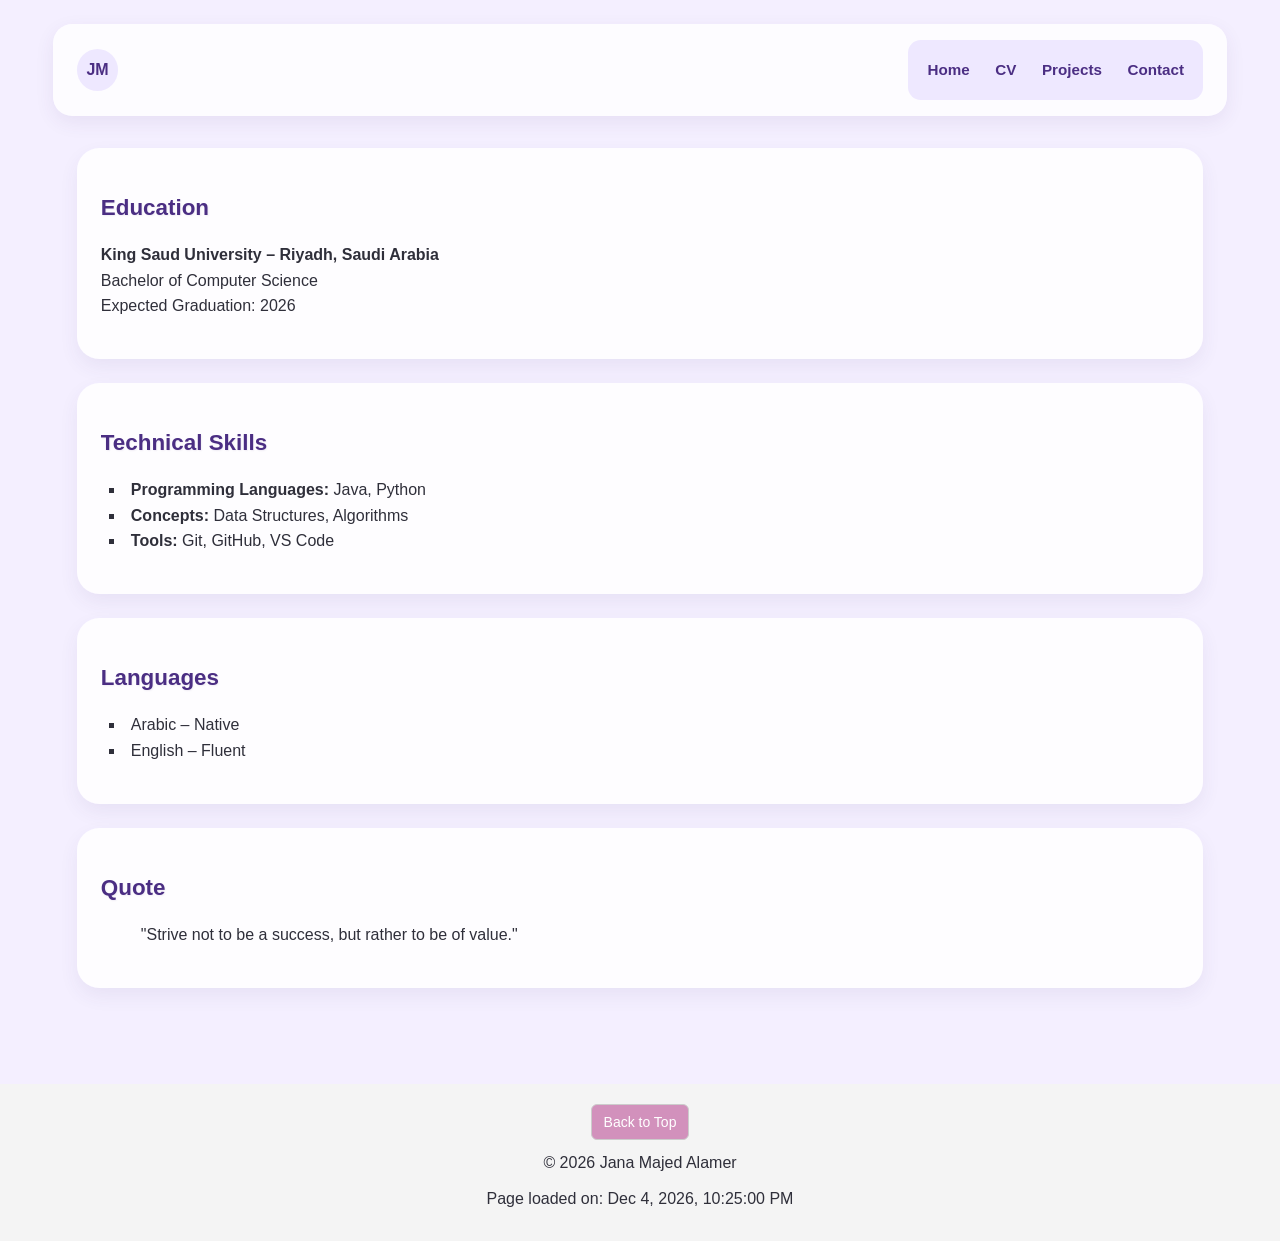
<file: cv.html>
<!DOCTYPE html>
<html lang="en">
<head>
    <meta charset="UTF-8">
    <title>CV</title>
    <link rel="stylesheet" href="styles.css">
</head>

<body id="top">

<header class="top-header">
    <div class="logo">JM</div>

    <nav>
        <a href="index.html">Home</a>
        <a href="cv.html">CV</a>
        <a href="projects.html">Projects</a>
        <a href="contact.html">Contact</a>
    </nav>
</header>

<main>

<article>

    <section class="content-card">
        <h2>Education</h2>

        <p>
            <strong>King Saud University – Riyadh, Saudi Arabia</strong><br>
            Bachelor of Computer Science<br>
            Expected Graduation: 2026
        </p>
    </section>

    <section class="content-card">
        <h2>Technical Skills</h2>
        <ul>
            <li><strong>Programming Languages:</strong> Java, Python</li>
            <li><strong>Concepts:</strong> Data Structures, Algorithms</li>
            <li><strong>Tools:</strong> Git, GitHub, VS Code</li>
        </ul>
    </section>

    <section class="content-card">
        <h2>Languages</h2>
        <ul>
            <li>Arabic – Native</li>
            <li>English – Fluent</li>
        </ul>
    </section>

    <section class="content-card">
    <h2>Quote</h2>
    <blockquote id="quote">
        "Strive not to be a success, but rather to be of value."
    </blockquote>
</section>

</article>

</main>

<footer>
    <a href="#top" class="back-to-top">Back to Top</a>
    <p>© 2026 Jana Majed Alamer</p>
</footer>
<script src="scripts.js"></script>
</body>
</html>
</file>
<file: styles.css>
body {
    font-family: Arial, Helvetica, sans-serif;
    font-size: 1rem;
    line-height: 1.6;
    margin: 0;
    padding: 0;
    background-color: #f4efff;
    color: #2f2f3a;
    position: relative;
    overflow-x: hidden;
}


.top-header {
    width: 88%;
    max-width: 75rem;
    margin: 1.5rem auto 1rem auto;
    background-color: rgba(255, 255, 255, 0.8);
    backdrop-filter: blur(0.4rem);
    border-radius: 1.2rem;
    padding: 1rem 1.5rem;
    display: flex;
    justify-content: space-between;
    align-items: center;
    box-shadow: 0 0.4rem 1.2rem rgba(76, 52, 120, 0.08);
}


.logo {
    background-color: #eee8ff;
    color: #4b2e83;
    font-weight: bold;
    width: 2.6rem;
    height: 2.6rem;
    border-radius: 50%;
    display: flex;
    align-items: center;
    justify-content: center;
}


nav {
    display: flex;
    gap: 1.2rem;
    background-color: #eee8ff;
    padding: 0.8rem 1rem;
    border-radius: 0.8rem;
}

nav a {
    text-decoration: none;
    color: #4b2e83;
    font-weight: 600;
    font-size: 0.95rem;
    padding: 0.3rem 0.2rem;
}

nav a:hover {
    color: #7b68b3;
}


main {
    width: 88%;
    max-width: 75rem;
    margin: 0 auto;
    padding: 1rem 0 2rem 0;
}


.hero-card {
    background-color: rgba(255, 255, 255, 0.88);
    border-radius: 1.6rem;
    padding: 2rem;
    box-shadow: 0 0.6rem 1.5rem rgba(76, 52, 120, 0.08);
    display: flex;
    justify-content: space-between;
    align-items: center;
    gap: 2rem;
    margin-bottom: 1.8rem;
}


.hero-text {
    flex: 1;
}


.hero-image {
    flex: 0 0 18rem;
    display: flex;
    justify-content: center;
    align-items: center;
}

.hero-image img {
    width: 16rem;
    height: 16rem;
    object-fit: cover;
    border-radius: 50%;
    background-color: #f4efff;
    padding: 0.7rem;
    border: 0.15rem solid #d9cff8;
    box-shadow: 0 0.5rem 1.2rem rgba(76, 52, 120, 0.12);
}


h1 {
    font-size: 2.4rem;
    font-weight: bold;
    color: #3f2a78;
    margin-bottom: 0.4rem;
    text-transform: capitalize;
    text-shadow: 0.08rem 0.08rem 0.12rem rgba(63, 42, 120, 0.12);
}


h2 {
    font-size: 1.4rem;
    font-weight: bold;
    color: #4b2e83;
    margin-bottom: 0.8rem;
    text-transform: capitalize;
    text-shadow: 0.05rem 0.05rem 0.1rem rgba(75, 46, 131, 0.08);
}


p {
    font-size: 1rem;
    margin-bottom: 1rem;
    text-align: left;
}


#intro {
    font-size: 1rem;
    font-style: italic;
    color: #7a7290;
    margin-bottom: 1.2rem;
}


.button-group {
    margin-top: 1.3rem;
}

.btn {
    display: inline-block;
    text-decoration: none;
    padding: 0.75rem 1.3rem;
    border-radius: 0.8rem;
    font-weight: bold;
    margin-right: 0.8rem;
    transition: 0.3s ease;
}


.primary-btn {
    background-color: #4b2e83;
    color: white;
}

.primary-btn:hover {
    background-color: #3c2369;
}


.secondary-btn {
    background-color: transparent;
    color: #4b2e83;
    border: 0.12rem solid #4b2e83;
}

.secondary-btn:hover {
    background-color: #f1ebff;
}


.content-card {
    background-color: rgba(255, 255, 255, 0.88);
    border-radius: 1.4rem;
    padding: 1.5rem;
    box-shadow: 0 0.5rem 1.2rem rgba(76, 52, 120, 0.07);
    margin-bottom: 1.5rem;
}


.page-title {
    font-size: 2.2rem;
    color: #3f2a78;
    margin-bottom: 1.5rem;
    text-transform: capitalize;
    text-align: left;
}

.projects-grid {
    display: grid;
    grid-template-columns: repeat(2, 1fr);
    gap: 2rem;
}


.project-card {
    background-color: rgba(255, 255, 255, 0.9);
    border-radius: 2rem;
    overflow: hidden;
    box-shadow: 0 0.6rem 1.5rem rgba(76, 52, 120, 0.08);
    display: flex;
    flex-direction: column;
}

.project-figure {
    margin: 0;
    background: linear-gradient(to right, #b04ce1, #1d2d5c);
    padding: 1rem;
    text-align: center;
}

.project-figure img {
    width: 100%;
    height: 18rem;
    object-fit: cover;
    border-radius: 1.2rem;
    background-color: white;
}

.project-figure figcaption {
    margin-top: 0.7rem;
    font-size: 0.9rem;
    color: #f5f1ff;
    font-style: italic;
}


.project-content {
    padding: 1.5rem;
}

.project-content h2 {
    color: #4b2e83;
    font-size: 1.8rem;
    margin-bottom: 0.6rem;
}


.project-date {
    color: #7b7293;
    font-style: italic;
    margin-bottom: 0.8rem;
}


.project-btn {
    display: inline-block;
    margin-top: 0.8rem;
    text-decoration: none;
    background-color: #4b2e83;
    color: white;
    padding: 0.75rem 1.2rem;
    border-radius: 0.9rem;
    font-weight: bold;
}

.project-btn:hover {
    background-color: #3c2369;
    color: white;
}


ul {
    list-style-type: square;
    list-style-position: inside;
    padding-left: 0.5rem;
    margin-bottom: 1rem;
}

ol {
    list-style-type: decimal;
    list-style-position: inside;
    padding-left: 0.5rem;
    margin-bottom: 1rem;
}

dl {
    margin-bottom: 1rem;
}


a {
    color: #4b2e83;
}

a:hover {
    color: #7b68b3;
}


.highlight {
    background-color: #f3ecff;
    color: #4b2e83;
    padding: 0.6rem;
    border-left: 0.3rem solid #8d74d6;
    border-radius: 0.5rem;
    font-weight: bold;
}


footer {
    text-align: center;
    padding: 20px;
    background-color: #f4f4f4;
    margin-top: 40px;
}

footer p {
    text-align: center;
    margin: 10px 0;
}


.back-to-top {
    display: inline-block;
    text-decoration: none;
    padding: 6px 12px;
    font-size: 14px;
    color: white;
    background-color: #d291bc;
    border: 1px solid #ccc;
    border-radius: 6px;
}

.back-to-top:hover {
    color: #007BFF;
}


.contact-card {
    background-color: rgba(255, 255, 255, 0.9);
    border-radius: 2rem;
    padding: 2.5rem;
    box-shadow: 0 0.8rem 2rem rgba(76, 52, 120, 0.08);
}


.form-row {
    display: flex;
    gap: 1.5rem;
    margin-bottom: 1rem;
}


.form-group {
    flex: 1;
    display: flex;
    flex-direction: column;
}


label {
    font-weight: bold;
    color: #4b2e83;
    margin-bottom: 0.4rem;
}


input,
textarea {
    padding: 0.9rem;
    border-radius: 1rem;
    border: 0.1rem solid #ddd;
    font-size: 0.95rem;
    outline: none;
    background-color: #f7f4ff;
    color: #2f2f3a;
}

textarea {
    min-height: 8rem;
    resize: none;
}

input:focus,
textarea:focus {
    border-color: #7b68b3;
}


.send-btn {
    margin-top: 1.5rem;
    background-color: #4b2e83;
    color: white;
    border: none;
    padding: 0.9rem 1.8rem;
    border-radius: 1.2rem;
    font-size: 1rem;
    font-weight: bold;
    cursor: pointer;
    box-shadow: 0 0.4rem 1rem rgba(76, 52, 120, 0.2);
}

.send-btn:hover {
    background-color: #3c2369;
    color: white;
}


.contact-direct {
    margin-top: 1.5rem;
}


@media (max-width: 900px) {
    .projects-grid {
        grid-template-columns: 1fr;
    }

    .project-figure img {
        height: 15rem;
    }
}


@media (max-width: 900px) {
    .hero-card {
        flex-direction: column;
        text-align: center;
    }

    .hero-text p {
        text-align: center;
    }

    .hero-image img {
        width: 13rem;
        height: 13rem;
    }

    .button-group {
        display: flex;
        justify-content: center;
        flex-wrap: wrap;
        gap: 0.8rem;
    }

    .btn {
        margin-right: 0;
    }
}


@media (max-width: 768px) {
    .top-header {
        flex-direction: column;
        gap: 0.8rem;
    }

    nav {
        flex-wrap: wrap;
        justify-content: center;
    }

    h1 {
        font-size: 1.9rem;
    }

    h2 {
        font-size: 1.2rem;
    }

    main {
        width: 92%;
    }
}


@media (max-width: 768px) {
    .form-row {
        flex-direction: column;
    }
}
</file>
